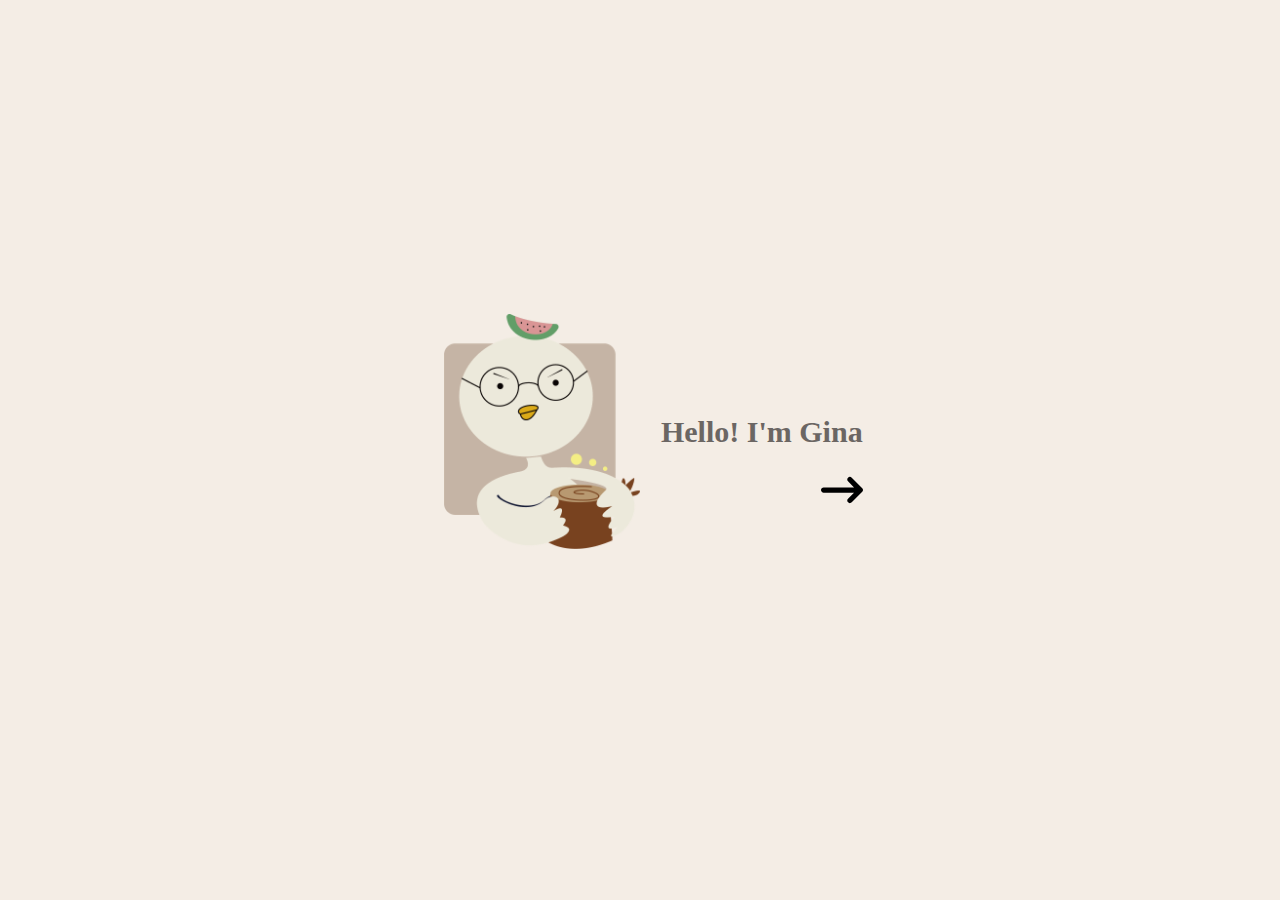
<file: index.html>
<!DOCTYPE html>
<html lang="en">
<head>
    <meta charset="UTF-8">
    <meta name="viewport" content="width=device-width, initial-scale=1.0">
    <link rel="icon" href="logo.png" type="image/png">
    <title>Hello! I'm Gina</title>
</head>
<link rel="stylesheet"  href="style.css">

<body>
<div class="home">
    <img class="logo" src="logo.png">
    <div class="right">
    <h1 class="text">Hello! I'm Gina</h1>
    <div class="arrow">
    <a href="About.html">
        <img  src="arrow-right-long-solid.svg"alt="Click me!">

</a>
</div>
    </div>
</div>
</header>
</body>
</html>
</file>
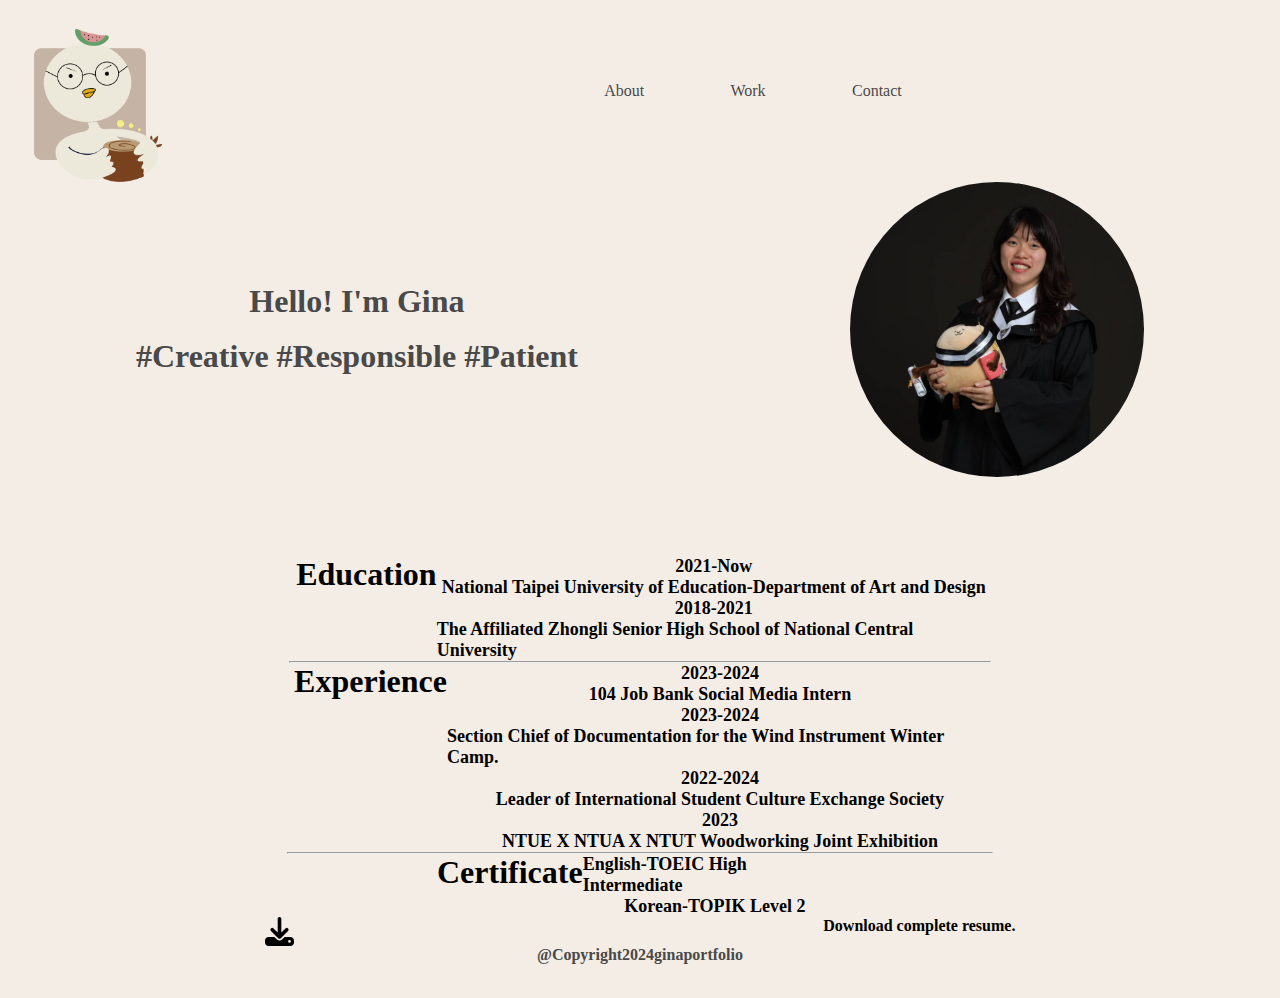
<file: About.html>
<!DOCTYPE html>
<html lang="en">
<head>
    <meta charset="UTF-8">
    <meta name="viewport" content="width=device-width, initial-scale=1.0">
   
    <title>About Gina!</title>
</head>
<link rel="stylesheet"  href="Aboutcss.css">

<body>
<header>
  
   <img class="logo" src="logo.png">
   <div class="menu-toggle" id="mobile-menu">
    <span></span>
    <span></span>
    <span></span>
  </div>
 
        
        <nav class="menu">
            
              <div class="about-box">
              <li class="about"><a href="About.html" style="text-decoration: none;">About</a></li>
              </div>
              <div class="work-box">
              <li class="work"><a href="Work.html"style="text-decoration: none;">Work</a></li>
              </div>
              <div class="contact-box">
              <li class="contact"><a href="Contact.html"style="text-decoration: none;">Contact</a></li>
              </div>
            
          </nav>
    
</header>

<div class="top">
  <div class="word">
  <h1> Hello! I'm Gina</h1><br>
  <h1>#Creative  #Responsible  #Patient</h1>
  </div>
  <img class="me" src="PICTURE.svg">
</div>


<div class="mid">
<div class="education">
  <div class="mid-education">
  <h1 class="e">Education</h1>
  <div class="school">
  <div class="univ">
    <h2>2021-Now</h2>
    <h2>National Taipei University of Education-Department of Art and Design</h2>
  </div>  
  <div class="highs">
    <h2>2018-2021</h2>
    <h2>The Affiliated Zhongli Senior High School of National Central University</h2>
  </div>  
</div>
<div>
  </div>
  </div>
 <hr>
</div>

<div class="Experience">
  <div class="mid-experience">
  <h1 class="x">Experience</h1>
  <div class="event">
  <div class="onefour">
    <h2>2023-2024</h2>
    <h2>104 Job Bank Social Media Intern</h2>
  </div>  
  <div class="wintercamp">
    <h2>2023-2024</h2>
    <h2>Section Chief of Documentation for the Wind Instrument Winter Camp.</h2>
  </div>  

  <div class="international">
    <h2>2022-2024</h2>
    <h2>Leader of International  Student Culture  Exchange  Society</h2>
  </div>  

  <div class="kbi">
    <h2>2023</h2>
    <h2>NTUE X NTUA X NTUT Woodworking Joint Exhibition</h2>
  </div>  
</div>
<div>
  </div>
  </div>
  <hr class="two">
</div>

<div class="Certificate">
  <div class=mid-certificate>
  <h1 class="c">Certificate</h1>
  <div class="a">
  <h2 class="en">English-TOEIC High Intermediate</h2>
  <h2 class="ko">Korean-TOPIK Level 2</h2>
  </div>
</div>
  
  
</div>

</div>

<div class="dow">
  <img class="dowl" src="download-solid.svg">
  <h4 class="dowword">Download complete resume.</h4>
</div>

<footer>
  <h4 class="copy">@Copyright2024ginaportfolio </h4>
</footer>
<script src="introduction 2.js"></script>
</body>
</html>
</file>
<file: style.css>
html{
    background-color: #F4EDE5;
    font-size:16px;
}


html, body {
    height: 100%; 
    margin: 0;    
    display: flex; 
    justify-content: center; 
    align-items: center;     
}

.logo{
    max-width:19.5%;
    height: auto;
    margin-left:2.65%;
    margin-top:6.25%;  
}


.arrow{
    color:#6B6663;
    width:20.6%;
    height:auto;
    
}

.arrow:hover {
    transform: scale(1.2);
    transition: transform 0.3s ease;
}

@keyframes typing {
    from {
        width: 0;
    }
    to {
        width: 100%;
    }
}


.text{
    color: #6B6663;
    font-size:30px;
    white-space: nowrap;
        overflow: hidden;
        display: inline-block;
        animation: typing 2s steps(25, end), blink 0.5s step-end infinite;
}

@keyframes blink {
    50% {
        border-color: transparent;
    }
}

.right{
    max-width:23.28%;
    length:auto;
    display:flex;
    flex-direction: column;   
    align-items: flex-end; 
    margin-top:11%;  
    margin-left:2.08%;
}



.home {
    display: flex;
    flex-direction: row; 
    justify-content: center; 
    align-items: center;    
    margin-bottom: 10%;
}

@media only screen and (max-width: 786px){
    html, body {
        height: 100%; 
        margin: 0;    
        display: flex; 
        justify-content: center; 
        align-items: center;     
    }

    .home {
        display: flex;
        flex-direction: column; 
        justify-content: center; 
        align-items: center;    
        margin-bottom: 10%;
    }

    .right{
        max-width:23.28%;
        length:auto;
        display:flex;
        flex-direction: column;   
        align-items: center; 
        margin-top:3%;  
        margin-left:2.08%;
    }

    .text{
        color: #6B6663;
        font-size:15px;
    }
    
}
</file>
<file: Aboutcss.css>
html{
    background-color: #F4EDE5;
    font-size:16px;
}


*{
    margin: 0 auto;
}

.body {
    width: 100%;
    max-width:1920px;
    height: 2160px;
    margin: 0 auto;
    padding: 0;
    display: flex;
    flex-direction: column;
    align-items: center;
    margin:0 auto;
    box-sizing: border-box;
    min-height: 100vh;
}

header{
    max-width: 1920px;
    width:100%;
    height:auto;
    flex-shrink: 0;
    display: flex;
    align-items: center;
    flex-direction: row;
    
    
}

nav{
    display: flex;
    flex-direction: row;
    list-style: none;
    align-items:center;
    width:30%;
    margin-left:5%;
 
    
}

a{
    text-decoration: none;
    color:inherit;
    
}

a:hover{
    border-bottom:3px solid #494949;
  }
.logo{
    max-width:10%;
    height: auto;
    margin-left:2.65%;
    margin-top:2.25%;  
}


.menu-toggle {
    cursor: pointer;
    display: none;
    margin-right:5%;
    
    padding-bottom:10px;
    
  }

.menu-toggle span {
    display: block;
   
    width: 30px;
    height: 3px;
    background-color: #494949;
    margin: 6px 0;
  }

.about,.work,.contact{
    color:#494949;
    padding-top:1.2%;
    padding-bottom:1.2%;
}

.top{
    display: flex;
    flex-direction: row;
    align-items: center;
    justify-content: center;
}

.word{
    display: flex;
    flex-direction: column;
    max-width: 50%;
    height: auto;
    color: #494949;
    
}


.me{
    display: flex;
    max-width:23%;
}

.a{
    display: flex;
    flex-direction: column;
    font-size:12px;
   
}

.mid-certificate{
    display: flex;
    flex-direction: row;
    ;
}

.highs{
    display: flex;
    flex-direction: column;
    font-size:12px;
}

.univ{
    display: flex;
    flex-direction: column;
    justify-content: flex-start;
    font-size:12px;
}

.school{
    display: flex;
    flex-direction: column;
}

.mid-education{
    display: flex;
    flex-direction: row;
}



.kbi{
    display: flex;
    flex-direction: column;
    font-size:12px;
}

.international{
    display: flex;
    flex-direction: column;
    font-size:12px;
}

.wintercamp{
    display: flex;
    flex-direction: column;
    font-size:12px;
}

.onefour{
    display: flex;
    flex-direction: column;
    font-size:12px;
}

.event{
    display: flex;
    flex-direction: column;
}

.mid-experience{
    display: flex;
    flex-direction: row;
}

.mid{
    display: flex;
    flex-direction: column;
    margin-top: 6.2%;
    max-width:90.26%;
    height: auto;
    justify-items: flex-start;
}

.dowl{
    display: flex;
    width:2.3%;
}


.dow{
    display: flex;
    flex-direction: row;
    
}

h4{
    display: flex;
    
}

footer{
    display: flex;
    align-items: center;
    margin-bottom:2.6%;
    color:  #494949;
}

.x,.c,.e{
    display: flex;
    margin-left:1%;
}



@media only screen and (max-width: 768px) {
    .menu {
      display: none;
      flex-direction: column;
      position: absolute;
      margin-top:0;
      right: 0;
      width: 50%;
      height: auto;
      top: 60px; /* 確保選單在漢堡圖示下方 */
    }

    .menu.show {
        display: flex;
        
      }
    
      .menu-toggle {
        display: block;
        z-index: 1001;
        
       
      }

      .menu li {
        
            font-size: 15px;
            color: #494949;
            font-weight: 900;
            padding: 10px;
          
        

}

.about-box,.work-box,.contact-box{
    background-color:#FFF;
    
    width: 50%;
    height:5.7%;
  
    
}

}
</file>
